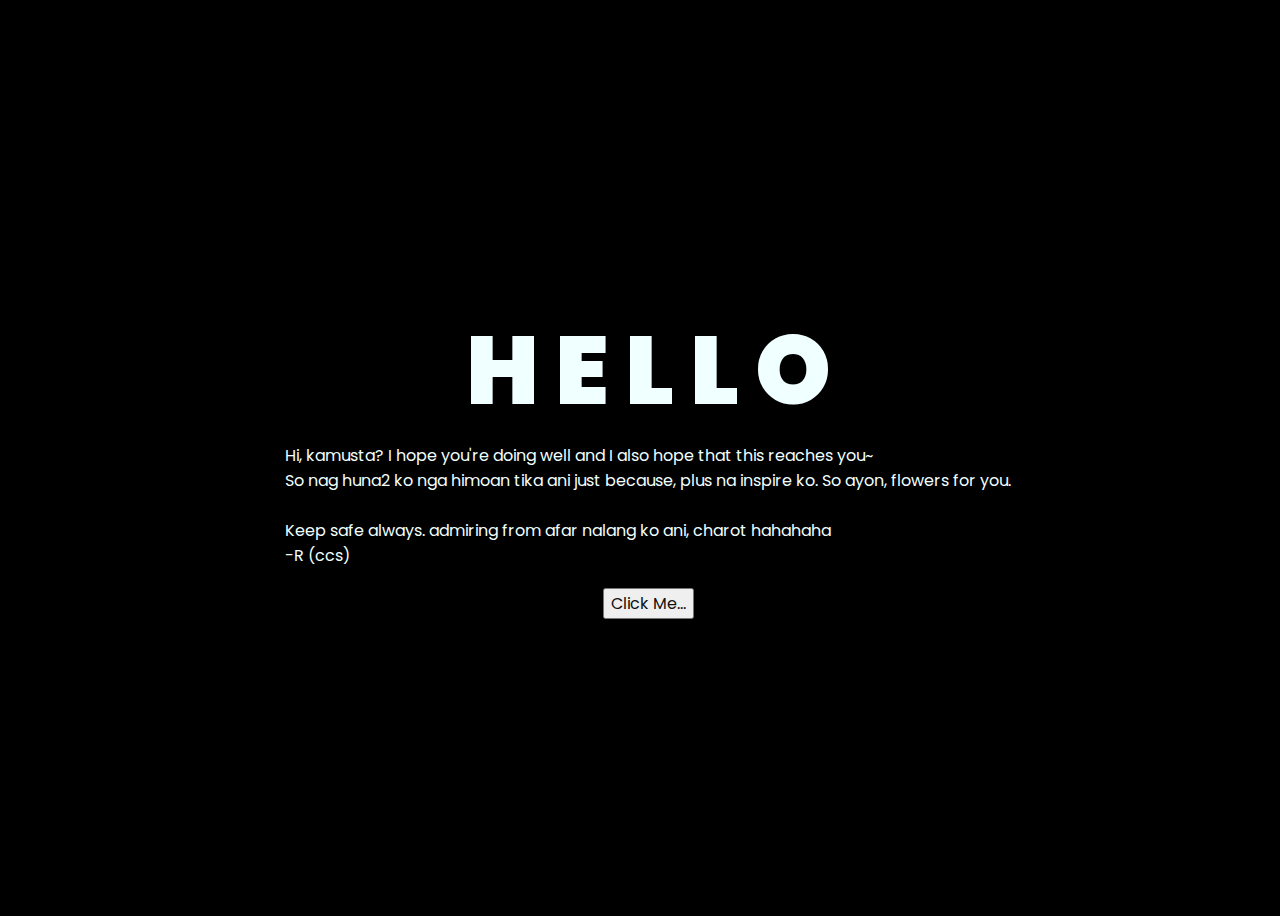
<file: index.html>
<!DOCTYPE html>
<html lang="en">
<head>
    <meta charset="UTF-8">
    <meta http-equiv="X-UA-Compatible" content="IE=edge">
    <meta name="viewport" content="width=device-width, initial-scale=1.0">
    <link rel="stylesheet" href="css/style.css">
    <link rel="icon" href="img/flowers.png" type="image/x-icon">
    <title>Kishane <3</title>
</head>
<body>
    <div class="greetings">
    <!-- silahkan menambah kata sesuai keinginan dengan <span>text...</span -->
        <span>H</span>
        <span>E</span>
        <span>L</span>
        <span>L</span>
        <span>O</span>
    </div>
    <div class="description">
        <span>Hi, kamusta? I hope you're doing well and I also hope that this reaches you~<br>
        So nag huna2 ko nga himoan tika ani just because, plus na inspire ko. So ayon, flowers for you.<br><br>
        Keep safe always. admiring from afar nalang ko ani, charot hahahaha <br>-R (ccs)</span>
    </div>
    <div class="button">
        <button>
            <a href="flower.html">Click Me...</a>
        </button>
        
    </div>
</body>
</html>
</file>
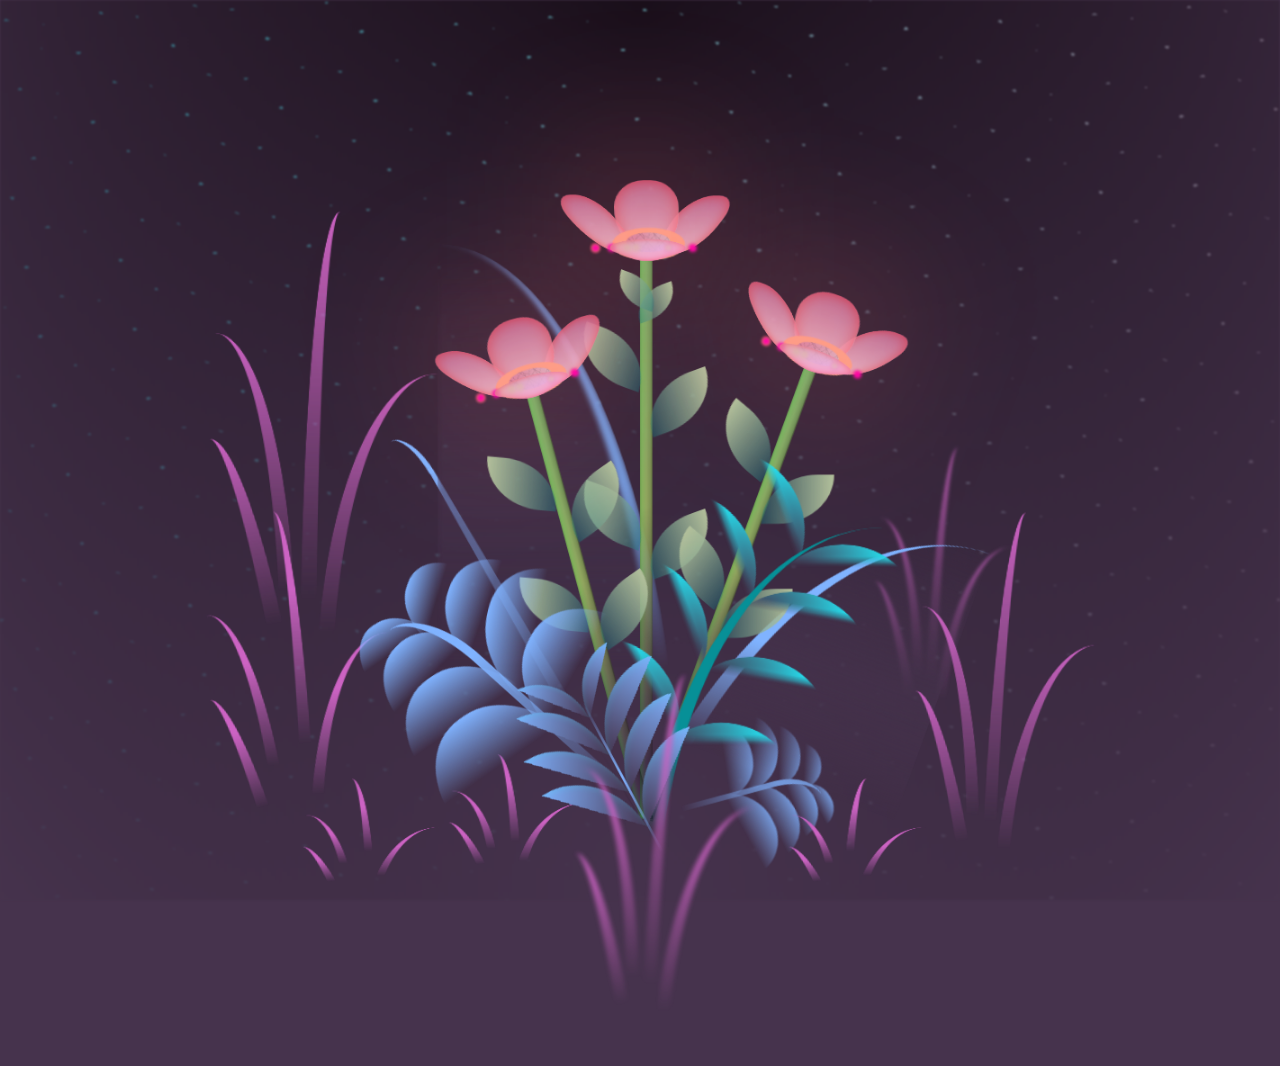
<file: flower.html>
<!DOCTYPE html>
<html lang="en">
<head>
    <meta charset="UTF-8">
    <meta http-equiv="X-UA-Compatible" content="IE=edge">
    <meta name="viewport" content="width=device-width, initial-scale=1.0">
    <link rel="stylesheet" href="css/main.css">
    <link rel="icon" href="img/flowers.png" type="image/x-icon">
    <title>Kishane<3</title>
</head>
<body class="container">
  <!-- Pembuat code: https://codepen.io/mdusmanansari/pen/BamepLe -->
    <div class="night"></div>
    <div class="flowers">
      <div class="flower flower--1">
        <div class="flower__leafs flower__leafs--1">
          <div class="flower__leaf flower__leaf--1"></div>
          <div class="flower__leaf flower__leaf--2"></div>
          <div class="flower__leaf flower__leaf--3"></div>
          <div class="flower__leaf flower__leaf--4"></div>
          <div class="flower__white-circle"></div>
  
          <div class="flower__light flower__light--1"></div>
          <div class="flower__light flower__light--2"></div>
          <div class="flower__light flower__light--3"></div>
          <div class="flower__light flower__light--4"></div>
          <div class="flower__light flower__light--5"></div>
          <div class="flower__light flower__light--6"></div>
          <div class="flower__light flower__light--7"></div>
          <div class="flower__light flower__light--8"></div>
  
        </div>
        <div class="flower__line">
          <div class="flower__line__leaf flower__line__leaf--1"></div>
          <div class="flower__line__leaf flower__line__leaf--2"></div>
          <div class="flower__line__leaf flower__line__leaf--3"></div>
          <div class="flower__line__leaf flower__line__leaf--4"></div>
          <div class="flower__line__leaf flower__line__leaf--5"></div>
          <div class="flower__line__leaf flower__line__leaf--6"></div>
        </div>
      </div>
  
      <div class="flower flower--2">
        <div class="flower__leafs flower__leafs--2">
          <div class="flower__leaf flower__leaf--1"></div>
          <div class="flower__leaf flower__leaf--2"></div>
          <div class="flower__leaf flower__leaf--3"></div>
          <div class="flower__leaf flower__leaf--4"></div>
          <div class="flower__white-circle"></div>
  
          <div class="flower__light flower__light--1"></div>
          <div class="flower__light flower__light--2"></div>
          <div class="flower__light flower__light--3"></div>
          <div class="flower__light flower__light--4"></div>
          <div class="flower__light flower__light--5"></div>
          <div class="flower__light flower__light--6"></div>
          <div class="flower__light flower__light--7"></div>
          <div class="flower__light flower__light--8"></div>
  
        </div>
        <div class="flower__line">
          <div class="flower__line__leaf flower__line__leaf--1"></div>
          <div class="flower__line__leaf flower__line__leaf--2"></div>
          <div class="flower__line__leaf flower__line__leaf--3"></div>
          <div class="flower__line__leaf flower__line__leaf--4"></div>
        </div>
      </div>
  
      <div class="flower flower--3">
        <div class="flower__leafs flower__leafs--3">
          <div class="flower__leaf flower__leaf--1"></div>
          <div class="flower__leaf flower__leaf--2"></div>
          <div class="flower__leaf flower__leaf--3"></div>
          <div class="flower__leaf flower__leaf--4"></div>
          <div class="flower__white-circle"></div>
  
          <div class="flower__light flower__light--1"></div>
          <div class="flower__light flower__light--2"></div>
          <div class="flower__light flower__light--3"></div>
          <div class="flower__light flower__light--4"></div>
          <div class="flower__light flower__light--5"></div>
          <div class="flower__light flower__light--6"></div>
          <div class="flower__light flower__light--7"></div>
          <div class="flower__light flower__light--8"></div>
  
        </div>
        <div class="flower__line">
          <div class="flower__line__leaf flower__line__leaf--1"></div>
          <div class="flower__line__leaf flower__line__leaf--2"></div>
          <div class="flower__line__leaf flower__line__leaf--3"></div>
          <div class="flower__line__leaf flower__line__leaf--4"></div>
        </div>
      </div>
  
      <div class="grow-ans" style="--d:1.2s">
        <div class="flower__g-long">
          <div class="flower__g-long__top"></div>
          <div class="flower__g-long__bottom"></div>
        </div>
      </div>
  
      <div class="growing-grass">
        <div class="flower__grass flower__grass--1">
          <div class="flower__grass--top"></div>
          <div class="flower__grass--bottom"></div>
          <div class="flower__grass__leaf flower__grass__leaf--1"></div>
          <div class="flower__grass__leaf flower__grass__leaf--2"></div>
          <div class="flower__grass__leaf flower__grass__leaf--3"></div>
          <div class="flower__grass__leaf flower__grass__leaf--4"></div>
          <div class="flower__grass__leaf flower__grass__leaf--5"></div>
          <div class="flower__grass__leaf flower__grass__leaf--6"></div>
          <div class="flower__grass__leaf flower__grass__leaf--7"></div>
          <div class="flower__grass__leaf flower__grass__leaf--8"></div>
          <div class="flower__grass__overlay"></div>
        </div>
      </div>
  
      <div class="growing-grass">
        <div class="flower__grass flower__grass--2">
          <div class="flower__grass--top"></div>
          <div class="flower__grass--bottom"></div>
          <div class="flower__grass__leaf flower__grass__leaf--1"></div>
          <div class="flower__grass__leaf flower__grass__leaf--2"></div>
          <div class="flower__grass__leaf flower__grass__leaf--3"></div>
          <div class="flower__grass__leaf flower__grass__leaf--4"></div>
          <div class="flower__grass__leaf flower__grass__leaf--5"></div>
          <div class="flower__grass__leaf flower__grass__leaf--6"></div>
          <div class="flower__grass__leaf flower__grass__leaf--7"></div>
          <div class="flower__grass__leaf flower__grass__leaf--8"></div>
          <div class="flower__grass__overlay"></div>
        </div>
      </div>
  
      <div class="grow-ans" style="--d:2.4s">
        <div class="flower__g-right flower__g-right--1">
          <div class="leaf"></div>
        </div>
      </div>
  
      <div class="grow-ans" style="--d:2.8s">
        <div class="flower__g-right flower__g-right--2">
          <div class="leaf"></div>
        </div>
      </div>
  
      <div class="grow-ans" style="--d:2.8s">
        <div class="flower__g-front">
          <div class="flower__g-front__leaf-wrapper flower__g-front__leaf-wrapper--1">
            <div class="flower__g-front__leaf"></div>
          </div>
          <div class="flower__g-front__leaf-wrapper flower__g-front__leaf-wrapper--2">
            <div class="flower__g-front__leaf"></div>
          </div>
          <div class="flower__g-front__leaf-wrapper flower__g-front__leaf-wrapper--3">
            <div class="flower__g-front__leaf"></div>
          </div>
          <div class="flower__g-front__leaf-wrapper flower__g-front__leaf-wrapper--4">
            <div class="flower__g-front__leaf"></div>
          </div>
          <div class="flower__g-front__leaf-wrapper flower__g-front__leaf-wrapper--5">
            <div class="flower__g-front__leaf"></div>
          </div>
          <div class="flower__g-front__leaf-wrapper flower__g-front__leaf-wrapper--6">
            <div class="flower__g-front__leaf"></div>
          </div>
          <div class="flower__g-front__leaf-wrapper flower__g-front__leaf-wrapper--7">
            <div class="flower__g-front__leaf"></div>
          </div>
          <div class="flower__g-front__leaf-wrapper flower__g-front__leaf-wrapper--8">
            <div class="flower__g-front__leaf"></div>
          </div>
          <div class="flower__g-front__line"></div>
        </div>
      </div>
  
      <div class="grow-ans" style="--d:3.2s">
        <div class="flower__g-fr">
          <div class="leaf"></div>
          <div class="flower__g-fr__leaf flower__g-fr__leaf--1"></div>
          <div class="flower__g-fr__leaf flower__g-fr__leaf--2"></div>
          <div class="flower__g-fr__leaf flower__g-fr__leaf--3"></div>
          <div class="flower__g-fr__leaf flower__g-fr__leaf--4"></div>
          <div class="flower__g-fr__leaf flower__g-fr__leaf--5"></div>
          <div class="flower__g-fr__leaf flower__g-fr__leaf--6"></div>
          <div class="flower__g-fr__leaf flower__g-fr__leaf--7"></div>
          <div class="flower__g-fr__leaf flower__g-fr__leaf--8"></div>
        </div>
      </div>
  
      <div class="long-g long-g--0">
        <div class="grow-ans" style="--d:3s">
          <div class="leaf leaf--0"></div>
        </div>
        <div class="grow-ans" style="--d:2.2s">
          <div class="leaf leaf--1"></div>
        </div>
        <div class="grow-ans" style="--d:3.4s">
          <div class="leaf leaf--2"></div>
        </div>
        <div class="grow-ans" style="--d:3.6s">
          <div class="leaf leaf--3"></div>
        </div>
      </div>
  
      <div class="long-g long-g--1">
        <div class="grow-ans" style="--d:3.6s">
          <div class="leaf leaf--0"></div>
        </div>
        <div class="grow-ans" style="--d:3.8s">
          <div class="leaf leaf--1"></div>
        </div>
        <div class="grow-ans" style="--d:4s">
          <div class="leaf leaf--2"></div>
        </div>
        <div class="grow-ans" style="--d:4.2s">
          <div class="leaf leaf--3"></div>
        </div>
      </div>
  
      <div class="long-g long-g--2">
        <div class="grow-ans" style="--d:4s">
          <div class="leaf leaf--0"></div>
        </div>
        <div class="grow-ans" style="--d:4.2s">
          <div class="leaf leaf--1"></div>
        </div>
        <div class="grow-ans" style="--d:4.4s">
          <div class="leaf leaf--2"></div>
        </div>
        <div class="grow-ans" style="--d:4.6s">
          <div class="leaf leaf--3"></div>
        </div>
      </div>
  
      <div class="long-g long-g--3">
        <div class="grow-ans" style="--d:4s">
          <div class="leaf leaf--0"></div>
        </div>
        <div class="grow-ans" style="--d:4.2s">
          <div class="leaf leaf--1"></div>
        </div>
        <div class="grow-ans" style="--d:3s">
          <div class="leaf leaf--2"></div>
        </div>
        <div class="grow-ans" style="--d:3.6s">
          <div class="leaf leaf--3"></div>
        </div>
      </div>
  
      <div class="long-g long-g--4">
        <div class="grow-ans" style="--d:4s">
          <div class="leaf leaf--0"></div>
        </div>
        <div class="grow-ans" style="--d:4.2s">
          <div class="leaf leaf--1"></div>
        </div>
        <div class="grow-ans" style="--d:3s">
          <div class="leaf leaf--2"></div>
        </div>
        <div class="grow-ans" style="--d:3.6s">
          <div class="leaf leaf--3"></div>
        </div>
      </div>
  
      <div class="long-g long-g--5">
        <div class="grow-ans" style="--d:4s">
          <div class="leaf leaf--0"></div>
        </div>
        <div class="grow-ans" style="--d:4.2s">
          <div class="leaf leaf--1"></div>
        </div>
        <div class="grow-ans" style="--d:3s">
          <div class="leaf leaf--2"></div>
        </div>
        <div class="grow-ans" style="--d:3.6s">
          <div class="leaf leaf--3"></div>
        </div>
      </div>
  
      <div class="long-g long-g--6">
        <div class="grow-ans" style="--d:4.2s">
          <div class="leaf leaf--0"></div>
        </div>
        <div class="grow-ans" style="--d:4.4s">
          <div class="leaf leaf--1"></div>
        </div>
        <div class="grow-ans" style="--d:4.6s">
          <div class="leaf leaf--2"></div>
        </div>
        <div class="grow-ans" style="--d:4.8s">
          <div class="leaf leaf--3"></div>
        </div>
      </div>
  
      <div class="long-g long-g--7">
        <div class="grow-ans" style="--d:3s">
          <div class="leaf leaf--0"></div>
        </div>
        <div class="grow-ans" style="--d:3.2s">
          <div class="leaf leaf--1"></div>
        </div>
        <div class="grow-ans" style="--d:3.5s">
          <div class="leaf leaf--2"></div>
        </div>
        <div class="grow-ans" style="--d:3.6s">
          <div class="leaf leaf--3"></div>
        </div>
      </div>
    </div>
    <script src="main.js"></script>
  </body>
</html>
</file>
<file: css/style.css>
@import url('https://fonts.googleapis.com/css2?family=Poppins:ital,wght@0,500;1,900&display=swap');
*{
    font-family: 'Poppins',cursive;
}
body{
    color: azure;
    width: 100%;
    height: 100vh;
    display: flex;
    flex-direction: column;
    align-items: center;
    justify-content: center;
    background-color: rgb(0, 0, 0);
}
.greetings{
    font-size: 6rem;
    font-weight: 900;
}
.greetings > span{
    animation: glow 2.5s ease-in-out infinite;
}
@keyframes glow{
    0%, 100%{
        color: #ffffff;
        text-shadow: 0 0 12px #FFC0CB, 0 0 50px #FFB6C1, 0 0 100px #F88379;
    }
    10%, 90%{
        color: #111;
        text-shadow: none;
    }
}
.greetings > span:nth-child(2){
    animation-delay: .2s ;
}
.greetings > span:nth-child(3){
    animation-delay: .4s ;
}
.greetings > span:nth-child(4){
    animation-delay: .6s;
}
.greetings > span:nth-child(5){
    animation-delay: .8s;
}

.description{
    font-size: 1rem;
    margin-bottom: 20px;
    margin-left: 90px;
    margin-right: 90px;
    text-align: left;
}

.button a{
    text-decoration: none;
    font-size: 1rem;
    color: #111;
}

@media screen and (max-width:574px){
    .greetings{
        display: block;
        font-size: 3rem;
        font-weight: 500;
        text-align: center;
    }
    .description{
        font-size: 1rem;
    }
    
    .button a{
        font-size: .5rem;
    }
}
</file>
<file: css/main.css>
*,
*::after,
*::before {
  padding: 0;
  margin: 0;
  box-sizing: border-box;
}

:root {
  --dark-color: #46334d;
}

body {
  display: flex;
  align-items: flex-end;
  justify-content: center;
  min-height: 100vh;
  background-color: var(--dark-color);
  overflow: hidden;
  perspective: 1000px;
}

.night {
  position: fixed;
  left: 50%;
  top: 0;
  transform: translateX(-50%);
  width: 100%;
  height: 100%;
  filter: blur(0.1vmin);
  background-image: 
  radial-gradient(ellipse at top, transparent 0%, var(--dark-color)), 
  radial-gradient(ellipse at bottom, var(--dark-color), rgba(36, 0, 24, 0.2)), 
  repeating-linear-gradient(220deg, rgb(0, 0, 0) 0px, rgb(0, 0, 0) 19px, transparent 19px, transparent 22px), 
  repeating-linear-gradient(189deg, rgb(0, 0, 0) 0px, rgb(0, 0, 0) 19px, transparent 19px, transparent 22px), 
  repeating-linear-gradient(148deg, rgb(0, 0, 0) 0px, rgb(0, 0, 0) 19px, transparent 19px, transparent 22px), 
  linear-gradient(90deg, rgb(0, 255, 250), rgb(240, 240, 240));
}

.flowers {
  position: relative;
  transform: scale(0.9);
}

.flower {
  position: absolute;
  bottom: 10vmin;
  transform-origin: bottom center;
  z-index: 10;
  --fl-speed: 0.8s;
}
.flower--1 {
  -webkit-animation: moving-flower-1 4s linear infinite;
          animation: moving-flower-1 4s linear infinite;
}
.flower--1 .flower__line {
  height: 70vmin;
  -webkit-animation-delay: 0.3s;
          animation-delay: 0.3s;
}
.flower--1 .flower__line__leaf--1 {
  -webkit-animation: blooming-leaf-right var(--fl-speed) 1.6s backwards;
          animation: blooming-leaf-right var(--fl-speed) 1.6s backwards;
}
.flower--1 .flower__line__leaf--2 {
  -webkit-animation: blooming-leaf-right var(--fl-speed) 1.4s backwards;
          animation: blooming-leaf-right var(--fl-speed) 1.4s backwards;
}
.flower--1 .flower__line__leaf--3 {
  -webkit-animation: blooming-leaf-left var(--fl-speed) 1.2s backwards;
          animation: blooming-leaf-left var(--fl-speed) 1.2s backwards;
}
.flower--1 .flower__line__leaf--4 {
  -webkit-animation: blooming-leaf-left var(--fl-speed) 1s backwards;
          animation: blooming-leaf-left var(--fl-speed) 1s backwards;
}
.flower--1 .flower__line__leaf--5 {
  -webkit-animation: blooming-leaf-right var(--fl-speed) 1.8s backwards;
          animation: blooming-leaf-right var(--fl-speed) 1.8s backwards;
}
.flower--1 .flower__line__leaf--6 {
  -webkit-animation: blooming-leaf-left var(--fl-speed) 2s backwards;
          animation: blooming-leaf-left var(--fl-speed) 2s backwards;
}
.flower--2 {
  left: 50%;
  transform: rotate(20deg);
  -webkit-animation: moving-flower-2 4s linear infinite;
          animation: moving-flower-2 4s linear infinite;
}
.flower--2 .flower__line {
  height: 60vmin;
  -webkit-animation-delay: 0.6s;
          animation-delay: 0.6s;
}
.flower--2 .flower__line__leaf--1 {
  -webkit-animation: blooming-leaf-right var(--fl-speed) 1.9s backwards;
          animation: blooming-leaf-right var(--fl-speed) 1.9s backwards;
}
.flower--2 .flower__line__leaf--2 {
  -webkit-animation: blooming-leaf-right var(--fl-speed) 1.7s backwards;
          animation: blooming-leaf-right var(--fl-speed) 1.7s backwards;
}
.flower--2 .flower__line__leaf--3 {
  -webkit-animation: blooming-leaf-left var(--fl-speed) 1.5s backwards;
          animation: blooming-leaf-left var(--fl-speed) 1.5s backwards;
}
.flower--2 .flower__line__leaf--4 {
  -webkit-animation: blooming-leaf-left var(--fl-speed) 1.3s backwards;
          animation: blooming-leaf-left var(--fl-speed) 1.3s backwards;
}
.flower--3 {
  left: 50%;
  transform: rotate(-15deg);
  -webkit-animation: moving-flower-3 4s linear infinite;
          animation: moving-flower-3 4s linear infinite;
}
.flower--3 .flower__line {
  -webkit-animation-delay: 0.9s;
          animation-delay: 0.9s;
}
.flower--3 .flower__line__leaf--1 {
  -webkit-animation: blooming-leaf-right var(--fl-speed) 2.5s backwards;
          animation: blooming-leaf-right var(--fl-speed) 2.5s backwards;
}
.flower--3 .flower__line__leaf--2 {
  -webkit-animation: blooming-leaf-right var(--fl-speed) 2.3s backwards;
          animation: blooming-leaf-right var(--fl-speed) 2.3s backwards;
}
.flower--3 .flower__line__leaf--3 {
  -webkit-animation: blooming-leaf-left var(--fl-speed) 2.1s backwards;
          animation: blooming-leaf-left var(--fl-speed) 2.1s backwards;
}
.flower--3 .flower__line__leaf--4 {
  -webkit-animation: blooming-leaf-left var(--fl-speed) 1.9s backwards;
          animation: blooming-leaf-left var(--fl-speed) 1.9s backwards;
}
.flower__leafs {
  position: relative;
  -webkit-animation: blooming-flower 2s backwards;
          animation: blooming-flower 2s backwards;
}
.flower__leafs--1 {
  -webkit-animation-delay: 1.1s;
          animation-delay: 1.1s;
}
.flower__leafs--2 {
  -webkit-animation-delay: 1.4s;
          animation-delay: 1.4s;
}
.flower__leafs--3 {
  -webkit-animation-delay: 1.7s;
          animation-delay: 1.7s;
}
.flower__leafs::after {
  content: "";
  position: absolute;
  left: 0;
  top: 0;
  transform: translate(-50%, -100%);
  width: 8vmin;
  height: 8vmin;
  background-color: #ff6b6b;
  filter: blur(10vmin);
}
.flower__leaf {
  position: absolute;
  bottom: 0;
  left: 50%;
  width: 8vmin;
  height: 11vmin;
  border-radius: 51% 49% 47% 53%/44% 45% 55% 69%;
  background-color: #a7ffee;
  background-image: linear-gradient(to top, #fec8d8, #ca749e);
  transform-origin: bottom center;
  opacity: 0.9;
  box-shadow: inset 0 0 2vmin rgba(255, 0, 0, 0.5);
}
.flower__leaf--1 {
  transform: translate(-10%, 1%) rotateY(40deg) rotateX(-50deg);
}
.flower__leaf--2 {
  transform: translate(-50%, -4%) rotateX(40deg);
}
.flower__leaf--3 {
  transform: translate(-90%, 0%) rotateY(45deg) rotateX(50deg);
}
.flower__leaf--4 {
  width: 8vmin;
  height: 8vmin;
  transform-origin: bottom left;
  border-radius: 4vmin 10vmin 4vmin 4vmin;
  transform: translate(0%, 18%) rotateX(70deg) rotate(-43deg);
  background-image: linear-gradient(to top, #F2AFEF, #ddb3c3);
  z-index: 1;
  opacity: 0.8;
}
.flower__white-circle {
  position: absolute;
  left: -3.5vmin;
  top: -3vmin;
  width: 9vmin;
  height: 4vmin;
  border-radius: 50%;
  background-color: #fea28a;
}
.flower__white-circle::after {
  content: "";
  position: absolute;
  left: 50%;
  top: 45%;
  transform: translate(-50%, -50%);
  width: 60%;
  height: 60%;
  border-radius: inherit;
  background-image: repeating-linear-gradient(135deg, rgba(0, 0, 0, 0.03) 0px, rgba(0, 0, 0, 0.03) 1px, transparent 1px, transparent 12px), repeating-linear-gradient(45deg, rgba(0, 0, 0, 0.03) 0px, rgba(0, 0, 0, 0.03) 1px, transparent 1px, transparent 12px), repeating-linear-gradient(67.5deg, rgba(0, 0, 0, 0.03) 0px, rgba(0, 0, 0, 0.03) 1px, transparent 1px, transparent 12px), repeating-linear-gradient(135deg, rgba(0, 0, 0, 0.03) 0px, rgba(0, 0, 0, 0.03) 1px, transparent 1px, transparent 12px), repeating-linear-gradient(45deg, rgba(0, 0, 0, 0.03) 0px, rgba(0, 0, 0, 0.03) 1px, transparent 1px, transparent 12px), repeating-linear-gradient(112.5deg, rgba(0, 0, 0, 0.03) 0px, rgba(0, 0, 0, 0.03) 1px, transparent 1px, transparent 12px), repeating-linear-gradient(112.5deg, rgba(0, 0, 0, 0.03) 0px, rgba(0, 0, 0, 0.03) 1px, transparent 1px, transparent 12px), repeating-linear-gradient(45deg, rgba(0, 0, 0, 0.03) 0px, rgba(0, 0, 0, 0.03) 1px, transparent 1px, transparent 12px), repeating-linear-gradient(22.5deg, rgba(0, 0, 0, 0.03) 0px, rgba(0, 0, 0, 0.03) 1px, transparent 1px, transparent 12px), repeating-linear-gradient(45deg, rgba(0, 0, 0, 0.03) 0px, rgba(0, 0, 0, 0.03) 1px, transparent 1px, transparent 12px), repeating-linear-gradient(22.5deg, rgba(0, 0, 0, 0.03) 0px, rgba(0, 0, 0, 0.03) 1px, transparent 1px, transparent 12px), repeating-linear-gradient(135deg, rgba(0, 0, 0, 0.03) 0px, rgba(0, 0, 0, 0.03) 1px, transparent 1px, transparent 12px), repeating-linear-gradient(157.5deg, rgba(0, 0, 0, 0.03) 0px, rgba(0, 0, 0, 0.03) 1px, transparent 1px, transparent 12px), repeating-linear-gradient(67.5deg, rgba(0, 0, 0, 0.03) 0px, rgba(0, 0, 0, 0.03) 1px, transparent 1px, transparent 12px), repeating-linear-gradient(67.5deg, rgba(0, 0, 0, 0.03) 0px, rgba(0, 0, 0, 0.03) 1px, transparent 1px, transparent 12px), linear-gradient(90deg, #db85a3, #ddb3c3);
}
.flower__line {
  height: 55vmin;
  width: 1.5vmin;
  background-image: linear-gradient(to left, rgba(0, 0, 0, 0.2), transparent, rgba(59, 243, 68, 0.2)), linear-gradient(to top, transparent 10%, #92a65f, #76b169);
  box-shadow: inset 0 0 2px rgba(0, 0, 0, 0.5);
  -webkit-animation: grow-flower-tree 4s backwards;
          animation: grow-flower-tree 4s backwards;
}
.flower__line__leaf {
  --w: 7vmin;
  --h: calc(var(--w) + 2vmin);
  position: absolute;
  top: 20%;
  left: 90%;
  width: var(--w);
  height: var(--h);
  border-top-right-radius: var(--h);
  border-bottom-left-radius: var(--h);
  background-image: linear-gradient(to top, rgba(20, 117, 122, 0.4), #b3c09b);
}
.flower__line__leaf--1 {
  transform: rotate(70deg) rotateY(30deg);
}
.flower__line__leaf--2 {
  top: 45%;
  transform: rotate(70deg) rotateY(30deg);
}
.flower__line__leaf--3, .flower__line__leaf--4, .flower__line__leaf--6 {
  border-top-right-radius: 0;
  border-bottom-left-radius: 0;
  border-top-left-radius: var(--h);
  border-bottom-right-radius: var(--h);
  left: -460%;
  top: 12%;
  transform: rotate(-70deg) rotateY(30deg);
}
.flower__line__leaf--4 {
  top: 40%;
}
.flower__line__leaf--5 {
  top: 0;
  transform-origin: left;
  transform: rotate(70deg) rotateY(30deg) scale(0.6);
}
.flower__line__leaf--6 {
  top: -2%;
  left: -450%;
  transform-origin: right;
  transform: rotate(-70deg) rotateY(30deg) scale(0.6);
}
.flower__light {
  position: absolute;
  bottom: 0vmin;
  width: 1vmin;
  height: 1vmin;
  background-color: #d2bc41;
  border-radius: 50%;
  filter: blur(0.2vmin);
  -webkit-animation: light-ans 4s linear infinite backwards;
          animation: light-ans 4s linear infinite backwards;
}
.flower__light:nth-child(odd) {
  background-color: #ff00aa;
}
.flower__light--1 {
  left: -2vmin;
  -webkit-animation-delay: 1s;
          animation-delay: 1s;
}
.flower__light--2 {
  left: 3vmin;
  -webkit-animation-delay: 0.5s;
          animation-delay: 0.5s;
}
.flower__light--3 {
  left: -6vmin;
  -webkit-animation-delay: 0.3s;
          animation-delay: 0.3s;
}
.flower__light--4 {
  left: 6vmin;
  -webkit-animation-delay: 0.9s;
          animation-delay: 0.9s;
}
.flower__light--5 {
  left: -1vmin;
  -webkit-animation-delay: 1.5s;
          animation-delay: 1.5s;
}
.flower__light--6 {
  left: -4vmin;
  -webkit-animation-delay: 3s;
          animation-delay: 3s;
}
.flower__light--7 {
  left: 3vmin;
  -webkit-animation-delay: 2s;
          animation-delay: 2s;
}
.flower__light--8 {
  left: -6vmin;
  -webkit-animation-delay: 3.5s;
          animation-delay: 3.5s;
}
.flower__grass {
  --c: #80B3FF;
  --line-w: 1.5vmin;
  position: absolute;
  bottom: 12vmin;
  left: -7vmin;
  display: flex;
  flex-direction: column;
  align-items: flex-end;
  z-index: 20;
  transform-origin: bottom center;
  transform: rotate(-48deg) rotateY(40deg);
}
.flower__grass--1 {
  -webkit-animation: moving-grass 2s linear infinite;
          animation: moving-grass 2s linear infinite;
}
.flower__grass--2 {
  left: 2vmin;
  bottom: 10vmin;
  transform: scale(0.5) rotate(75deg) rotateX(10deg) rotateY(-200deg);
  opacity: 0.8;
  z-index: 0;
  -webkit-animation: moving-grass--2 1.5s linear infinite;
          animation: moving-grass--2 1.5s linear infinite;
}
.flower__grass--top {
  width: 7vmin;
  height: 10vmin;
  border-top-right-radius: 100%;
  border-right: var(--line-w) solid var(--c);
  transform-origin: bottom center;
  transform: rotate(-2deg);
}
.flower__grass--bottom {
  margin-top: -2px;
  width: var(--line-w);
  height: 25vmin;
  background-image: linear-gradient(to top, transparent, var(--c));
}
.flower__grass__leaf {
  --size: 10vmin;
  position: absolute;
  width: calc(var(--size) * 2.1);
  height: var(--size);
  border-top-left-radius: var(--size);
  border-top-right-radius: var(--size);
  background-image: linear-gradient(to top, transparent, transparent 30%, var(--c));
  z-index: 100;
}
.flower__grass__leaf--1 {
  top: -6%;
  left: 30%;
  --size: 6vmin;
  transform: rotate(-20deg);
  -webkit-animation: growing-grass-ans--1 2s 2.6s backwards;
          animation: growing-grass-ans--1 2s 2.6s backwards;
}
@-webkit-keyframes growing-grass-ans--1 {
  0% {
    transform-origin: bottom left;
    transform: rotate(-20deg) scale(0);
  }
}
@keyframes growing-grass-ans--1 {
  0% {
    transform-origin: bottom left;
    transform: rotate(-20deg) scale(0);
  }
}
.flower__grass__leaf--2 {
  top: -5%;
  left: -110%;
  --size: 6vmin;
  transform: rotate(10deg);
  -webkit-animation: growing-grass-ans--2 2s 2.4s linear backwards;
          animation: growing-grass-ans--2 2s 2.4s linear backwards;
}
@-webkit-keyframes growing-grass-ans--2 {
  0% {
    transform-origin: bottom right;
    transform: rotate(10deg) scale(0);
  }
}
@keyframes growing-grass-ans--2 {
  0% {
    transform-origin: bottom right;
    transform: rotate(10deg) scale(0);
  }
}
.flower__grass__leaf--3 {
  top: 5%;
  left: 60%;
  --size: 8vmin;
  transform: rotate(-18deg) rotateX(-20deg);
  -webkit-animation: growing-grass-ans--3 2s 2.2s linear backwards;
          animation: growing-grass-ans--3 2s 2.2s linear backwards;
}
@-webkit-keyframes growing-grass-ans--3 {
  0% {
    transform-origin: bottom left;
    transform: rotate(-18deg) rotateX(-20deg) scale(0);
  }
}
@keyframes growing-grass-ans--3 {
  0% {
    transform-origin: bottom left;
    transform: rotate(-18deg) rotateX(-20deg) scale(0);
  }
}
.flower__grass__leaf--4 {
  top: 6%;
  left: -135%;
  --size: 8vmin;
  transform: rotate(2deg);
  -webkit-animation: growing-grass-ans--4 2s 2s linear backwards;
          animation: growing-grass-ans--4 2s 2s linear backwards;
}
@-webkit-keyframes growing-grass-ans--4 {
  0% {
    transform-origin: bottom right;
    transform: rotate(2deg) scale(0);
  }
}
@keyframes growing-grass-ans--4 {
  0% {
    transform-origin: bottom right;
    transform: rotate(2deg) scale(0);
  }
}
.flower__grass__leaf--5 {
  top: 20%;
  left: 60%;
  --size: 10vmin;
  transform: rotate(-24deg) rotateX(-20deg);
  -webkit-animation: growing-grass-ans--5 2s 1.8s linear backwards;
          animation: growing-grass-ans--5 2s 1.8s linear backwards;
}
@-webkit-keyframes growing-grass-ans--5 {
  0% {
    transform-origin: bottom left;
    transform: rotate(-24deg) rotateX(-20deg) scale(0);
  }
}
@keyframes growing-grass-ans--5 {
  0% {
    transform-origin: bottom left;
    transform: rotate(-24deg) rotateX(-20deg) scale(0);
  }
}
.flower__grass__leaf--6 {
  top: 22%;
  left: -180%;
  --size: 10vmin;
  transform: rotate(10deg);
  -webkit-animation: growing-grass-ans--6 2s 1.6s linear backwards;
          animation: growing-grass-ans--6 2s 1.6s linear backwards;
}
@-webkit-keyframes growing-grass-ans--6 {
  0% {
    transform-origin: bottom right;
    transform: rotate(10deg) scale(0);
  }
}
@keyframes growing-grass-ans--6 {
  0% {
    transform-origin: bottom right;
    transform: rotate(10deg) scale(0);
  }
}
.flower__grass__leaf--7 {
  top: 39%;
  left: 70%;
  --size: 10vmin;
  transform: rotate(-10deg);
  -webkit-animation: growing-grass-ans--7 2s 1.4s linear backwards;
          animation: growing-grass-ans--7 2s 1.4s linear backwards;
}
@-webkit-keyframes growing-grass-ans--7 {
  0% {
    transform-origin: bottom left;
    transform: rotate(-10deg) scale(0);
  }
}
@keyframes growing-grass-ans--7 {
  0% {
    transform-origin: bottom left;
    transform: rotate(-10deg) scale(0);
  }
}
.flower__grass__leaf--8 {
  top: 40%;
  left: -215%;
  --size: 11vmin;
  transform: rotate(10deg);
  -webkit-animation: growing-grass-ans--8 2s 1.2s linear backwards;
          animation: growing-grass-ans--8 2s 1.2s linear backwards;
}
@-webkit-keyframes growing-grass-ans--8 {
  0% {
    transform-origin: bottom right;
    transform: rotate(10deg) scale(0);
  }
}
@keyframes growing-grass-ans--8 {
  0% {
    transform-origin: bottom right;
    transform: rotate(10deg) scale(0);
  }
}
.flower__grass__overlay {
  position: absolute;
  top: -10%;
  right: 0%;
  width: 100%;
  height: 100%;
  background-color: rgba(0, 0, 0, 0);
  filter: blur(1.5vmin);
  z-index: 100;
}
.flower__g-long {
  --w: 2vmin;
  --h: 6vmin;
  --c: #80B3FF;
  position: absolute;
  bottom: 10vmin;
  left: -3vmin;
  transform-origin: bottom center;
  transform: rotate(-30deg) rotateY(-20deg);
  display: flex;
  flex-direction: column;
  align-items: flex-end;
  -webkit-animation: flower-g-long-ans 3s linear infinite;
          animation: flower-g-long-ans 3s linear infinite;
}
@-webkit-keyframes flower-g-long-ans {
  0%, 100% {
    transform: rotate(-30deg) rotateY(-20deg);
  }
  50% {
    transform: rotate(-32deg) rotateY(-20deg);
  }
}
@keyframes flower-g-long-ans {
  0%, 100% {
    transform: rotate(-30deg) rotateY(-20deg);
  }
  50% {
    transform: rotate(-32deg) rotateY(-20deg);
  }
}
.flower__g-long__top {
  top: calc(var(--h) * -1);
  width: calc(var(--w) + 1vmin);
  height: var(--h);
  border-top-right-radius: 100%;
  border-right: 0.7vmin solid var(--c);
  transform: translate(-0.7vmin, 1vmin);
}
.flower__g-long__bottom {
  width: var(--w);
  height: 50vmin;
  transform-origin: bottom center;
  background-image: linear-gradient(to top, transparent 30%, var(--c));
  box-shadow: inset 0 0 2px rgba(0, 0, 0, 0.5);
  -webkit-clip-path: polygon(35% 0, 65% 1%, 100% 100%, 0% 100%);
          clip-path: polygon(35% 0, 65% 1%, 100% 100%, 0% 100%);
}
.flower__g-right {
  position: absolute;
  bottom: 6vmin;
  left: -2vmin;
  transform-origin: bottom left;
  transform: rotate(20deg);
}
.flower__g-right .leaf {
  width: 30vmin;
  height: 50vmin;
  border-top-left-radius: 100%;
  border-left: 2vmin solid #80B3FF;
  background-image: linear-gradient(to bottom, transparent, var(--dark-color) 60%);
  -webkit-mask-image: linear-gradient(to top, transparent 30%, #80B3FF 60%);
}
.flower__g-right--1 {
  -webkit-animation: flower-g-right-ans 2.5s linear infinite;
          animation: flower-g-right-ans 2.5s linear infinite;
}
.flower__g-right--2 {
  left: 5vmin;
  transform: rotateY(-180deg);
  -webkit-animation: flower-g-right-ans--2 3s linear infinite;
          animation: flower-g-right-ans--2 3s linear infinite;
}
.flower__g-right--2 .leaf {
  height: 75vmin;
  filter: blur(0.3vmin);
  opacity: 0.8;
}
@-webkit-keyframes flower-g-right-ans {
  0%, 100% {
    transform: rotate(20deg);
  }
  50% {
    transform: rotate(24deg) rotateX(-20deg);
  }
}
@keyframes flower-g-right-ans {
  0%, 100% {
    transform: rotate(20deg);
  }
  50% {
    transform: rotate(24deg) rotateX(-20deg);
  }
}
@-webkit-keyframes flower-g-right-ans--2 {
  0%, 100% {
    transform: rotateY(-180deg) rotate(0deg) rotateX(-20deg);
  }
  50% {
    transform: rotateY(-180deg) rotate(6deg) rotateX(-20deg);
  }
}
@keyframes flower-g-right-ans--2 {
  0%, 100% {
    transform: rotateY(-180deg) rotate(0deg) rotateX(-20deg);
  }
  50% {
    transform: rotateY(-180deg) rotate(6deg) rotateX(-20deg);
  }
}
.flower__g-front {
  position: absolute;
  bottom: 6vmin;
  left: 2.5vmin;
  z-index: 100;
  transform-origin: bottom center;
  transform: rotate(-28deg) rotateY(30deg) scale(1.04);
  -webkit-animation: flower__g-front-ans 2s linear infinite;
          animation: flower__g-front-ans 2s linear infinite;
}
@-webkit-keyframes flower__g-front-ans {
  0%, 100% {
    transform: rotate(-28deg) rotateY(30deg) scale(1.04);
  }
  50% {
    transform: rotate(-35deg) rotateY(40deg) scale(1.04);
  }
}
@keyframes flower__g-front-ans {
  0%, 100% {
    transform: rotate(-28deg) rotateY(30deg) scale(1.04);
  }
  50% {
    transform: rotate(-35deg) rotateY(40deg) scale(1.04);
  }
}
.flower__g-front__line {
  width: 0.3vmin;
  height: 20vmin;
  background-image: linear-gradient(to top, transparent, #80B3FF, transparent 100%);
  position: relative;
}
.flower__g-front__leaf-wrapper {
  position: absolute;
  top: 0;
  left: 0;
  transform-origin: bottom left;
  transform: rotate(10deg);
}
.flower__g-front__leaf-wrapper:nth-child(even) {
  left: 0vmin;
  transform: rotateY(-180deg) rotate(5deg);
  -webkit-animation: flower__g-front__leaf-left-ans 1s ease-in backwards;
          animation: flower__g-front__leaf-left-ans 1s ease-in backwards;
}
.flower__g-front__leaf-wrapper:nth-child(odd) {
  -webkit-animation: flower__g-front__leaf-ans 1s ease-in backwards;
          animation: flower__g-front__leaf-ans 1s ease-in backwards;
}
.flower__g-front__leaf-wrapper--1 {
  top: -8vmin;
  transform: scale(0.7);
  -webkit-animation: flower__g-front__leaf-ans 1s 5.5s ease-in backwards !important;
          animation: flower__g-front__leaf-ans 1s 5.5s ease-in backwards !important;
}
.flower__g-front__leaf-wrapper--2 {
  top: -8vmin;
  transform: rotateY(-180deg) scale(0.7) !important;
  -webkit-animation: flower__g-front__leaf-left-ans-2 1s 4.6s ease-in backwards !important;
          animation: flower__g-front__leaf-left-ans-2 1s 4.6s ease-in backwards !important;
}
.flower__g-front__leaf-wrapper--3 {
  top: -3vmin;
  -webkit-animation: flower__g-front__leaf-ans 1s 4.6s ease-in backwards;
          animation: flower__g-front__leaf-ans 1s 4.6s ease-in backwards;
}
.flower__g-front__leaf-wrapper--4 {
  top: -3vmin;
  transform: rotateY(-180deg) scale(0.9) !important;
  -webkit-animation: flower__g-front__leaf-left-ans-2 1s 4.6s ease-in backwards !important;
          animation: flower__g-front__leaf-left-ans-2 1s 4.6s ease-in backwards !important;
}
@-webkit-keyframes flower__g-front__leaf-left-ans-2 {
  0% {
    transform: rotateY(-180deg) scale(0);
  }
}
@keyframes flower__g-front__leaf-left-ans-2 {
  0% {
    transform: rotateY(-180deg) scale(0);
  }
}
.flower__g-front__leaf-wrapper--5, .flower__g-front__leaf-wrapper--6 {
  top: 2vmin;
}
.flower__g-front__leaf-wrapper--7, .flower__g-front__leaf-wrapper--8 {
  top: 6.5vmin;
}
.flower__g-front__leaf-wrapper--2 {
  -webkit-animation-delay: 5.2s !important;
          animation-delay: 5.2s !important;
}
.flower__g-front__leaf-wrapper--3 {
  -webkit-animation-delay: 4.9s !important;
          animation-delay: 4.9s !important;
}
.flower__g-front__leaf-wrapper--5 {
  -webkit-animation-delay: 4.3s !important;
          animation-delay: 4.3s !important;
}
.flower__g-front__leaf-wrapper--6 {
  -webkit-animation-delay: 4.1s !important;
          animation-delay: 4.1s !important;
}
.flower__g-front__leaf-wrapper--7 {
  -webkit-animation-delay: 3.8s !important;
          animation-delay: 3.8s !important;
}
.flower__g-front__leaf-wrapper--8 {
  -webkit-animation-delay: 3.5s !important;
          animation-delay: 3.5s !important;
}
@-webkit-keyframes flower__g-front__leaf-ans {
  0% {
    transform: rotate(10deg) scale(0);
  }
}
@keyframes flower__g-front__leaf-ans {
  0% {
    transform: rotate(10deg) scale(0);
  }
}
@-webkit-keyframes flower__g-front__leaf-left-ans {
  0% {
    transform: rotateY(-180deg) rotate(5deg) scale(0);
  }
}
@keyframes flower__g-front__leaf-left-ans {
  0% {
    transform: rotateY(-180deg) rotate(5deg) scale(0);
  }
}
.flower__g-front__leaf {
  width: 10vmin;
  height: 10vmin;
  border-radius: 100% 0% 0% 100%/100% 100% 0% 0%;
  box-shadow: inset 0 2px 1vmin hsla(184deg, 97%, 58%, 0.2);
  background-image: linear-gradient(to bottom left, transparent, var(--dark-color)), linear-gradient(to bottom right, #80B3FF 50%, transparent 50%, transparent);
  -webkit-mask-image: linear-gradient(to bottom right, #159faa 50%, transparent 50%, transparent);
  mask-image: linear-gradient(to bottom right, #159faa 50%, transparent 50%, transparent);
}
.flower__g-fr {
  position: absolute;
  bottom: -4vmin;
  left: vmin;
  transform-origin: bottom left;
  z-index: 10;
  -webkit-animation: flower__g-fr-ans 2s linear infinite;
          animation: flower__g-fr-ans 2s linear infinite;
}
@-webkit-keyframes flower__g-fr-ans {
  0%, 100% {
    transform: rotate(2deg);
  }
  50% {
    transform: rotate(4deg);
  }
}
@keyframes flower__g-fr-ans {
  0%, 100% {
    transform: rotate(2deg);
  }
  50% {
    transform: rotate(4deg);
  }
}
.flower__g-fr .leaf {
  width: 30vmin;
  height: 50vmin;
  border-top-left-radius: 100%;
  border-left: 2vmin solid #079097;
  -webkit-mask-image: linear-gradient(to top, transparent 25%, #80B3FF 50%);
  position: relative;
  z-index: 1;
}
.flower__g-fr__leaf {
  position: absolute;
  top: 0;
  left: 0;
  width: 10vmin;
  height: 10vmin;
  border-radius: 100% 0% 0% 100%/100% 100% 0% 0%;
  box-shadow: inset 0 2px 1vmin hsla(184deg, 97%, 58%, 0.2);
  background-image: linear-gradient(to bottom left, transparent, var(--dark-color) 98%), linear-gradient(to bottom right, #23f0ff 45%, transparent 50%, transparent);
  -webkit-mask-image: linear-gradient(135deg, #159faa 40%, transparent 50%, transparent);
}
.flower__g-fr__leaf--1 {
  left: 20vmin;
  transform: rotate(45deg);
  -webkit-animation: flower__g-fr-leaft-ans-1 0.5s 5.2s linear backwards;
          animation: flower__g-fr-leaft-ans-1 0.5s 5.2s linear backwards;
}
@-webkit-keyframes flower__g-fr-leaft-ans-1 {
  0% {
    transform-origin: left;
    transform: rotate(45deg) scale(0);
  }
}
@keyframes flower__g-fr-leaft-ans-1 {
  0% {
    transform-origin: left;
    transform: rotate(45deg) scale(0);
  }
}
.flower__g-fr__leaf--2 {
  left: 12vmin;
  top: -7vmin;
  transform: rotate(25deg) rotateY(-180deg);
  -webkit-animation: flower__g-fr-leaft-ans-6 0.5s 5s linear backwards;
          animation: flower__g-fr-leaft-ans-6 0.5s 5s linear backwards;
}
.flower__g-fr__leaf--3 {
  left: 15vmin;
  top: 6vmin;
  transform: rotate(55deg);
  -webkit-animation: flower__g-fr-leaft-ans-5 0.5s 4.8s linear backwards;
          animation: flower__g-fr-leaft-ans-5 0.5s 4.8s linear backwards;
}
.flower__g-fr__leaf--4 {
  left: 6vmin;
  top: -2vmin;
  transform: rotate(25deg) rotateY(-180deg);
  -webkit-animation: flower__g-fr-leaft-ans-6 0.5s 4.6s linear backwards;
          animation: flower__g-fr-leaft-ans-6 0.5s 4.6s linear backwards;
}
.flower__g-fr__leaf--5 {
  left: 10vmin;
  top: 14vmin;
  transform: rotate(55deg);
  -webkit-animation: flower__g-fr-leaft-ans-5 0.5s 4.4s linear backwards;
          animation: flower__g-fr-leaft-ans-5 0.5s 4.4s linear backwards;
}
@-webkit-keyframes flower__g-fr-leaft-ans-5 {
  0% {
    transform-origin: left;
    transform: rotate(55deg) scale(0);
  }
}
@keyframes flower__g-fr-leaft-ans-5 {
  0% {
    transform-origin: left;
    transform: rotate(55deg) scale(0);
  }
}
.flower__g-fr__leaf--6 {
  left: 0vmin;
  top: 6vmin;
  transform: rotate(25deg) rotateY(-180deg);
  -webkit-animation: flower__g-fr-leaft-ans-6 0.5s 4.2s linear backwards;
          animation: flower__g-fr-leaft-ans-6 0.5s 4.2s linear backwards;
}
@-webkit-keyframes flower__g-fr-leaft-ans-6 {
  0% {
    transform-origin: right;
    transform: rotate(25deg) rotateY(-180deg) scale(0);
  }
}
@keyframes flower__g-fr-leaft-ans-6 {
  0% {
    transform-origin: right;
    transform: rotate(25deg) rotateY(-180deg) scale(0);
  }
}
.flower__g-fr__leaf--7 {
  left: 5vmin;
  top: 22vmin;
  transform: rotate(45deg);
  -webkit-animation: flower__g-fr-leaft-ans-7 0.5s 4s linear backwards;
          animation: flower__g-fr-leaft-ans-7 0.5s 4s linear backwards;
}
@-webkit-keyframes flower__g-fr-leaft-ans-7 {
  0% {
    transform-origin: left;
    transform: rotate(45deg) scale(0);
  }
}
@keyframes flower__g-fr-leaft-ans-7 {
  0% {
    transform-origin: left;
    transform: rotate(45deg) scale(0);
  }
}
.flower__g-fr__leaf--8 {
  left: -4vmin;
  top: 15vmin;
  transform: rotate(15deg) rotateY(-180deg);
  -webkit-animation: flower__g-fr-leaft-ans-8 0.5s 3.8s linear backwards;
          animation: flower__g-fr-leaft-ans-8 0.5s 3.8s linear backwards;
}
@-webkit-keyframes flower__g-fr-leaft-ans-8 {
  0% {
    transform-origin: right;
    transform: rotate(15deg) rotateY(-180deg) scale(0);
  }
}
@keyframes flower__g-fr-leaft-ans-8 {
  0% {
    transform-origin: right;
    transform: rotate(15deg) rotateY(-180deg) scale(0);
  }
}

.long-g {
  position: absolute;
  bottom: 25vmin;
  left: -42vmin;
  transform-origin: bottom left;
}
.long-g--1 {
  bottom: 0vmin;
  transform: scale(0.8) rotate(-5deg);
}
.long-g--1 .leaf {
  -webkit-mask-image: linear-gradient(to top, transparent 40%, #079097 80%) !important;
}
.long-g--1 .leaf--1 {
  --w: 5vmin;
  --h: 60vmin;
  left: -2vmin;
  transform: rotate(3deg) rotateY(-180deg);
}
.long-g--2, .long-g--3 {
  bottom: -3vmin;
  left: -35vmin;
  transform-origin: center;
  transform: scale(0.6) rotateX(60deg);
}
.long-g--2 .leaf, .long-g--3 .leaf {
  -webkit-mask-image: linear-gradient(to top, transparent 50%, #079097 80%) !important;
}
.long-g--2 .leaf--1, .long-g--3 .leaf--1 {
  left: -1vmin;
  transform: rotateY(-180deg);
}
.long-g--3 {
  left: -17vmin;
  bottom: 0vmin;
}
.long-g--3 .leaf {
  -webkit-mask-image: linear-gradient(to top, transparent 40%, #079097 80%) !important;
}
.long-g--4 {
  left: 25vmin;
  bottom: -3vmin;
  transform-origin: center;
  transform: scale(0.6) rotateX(60deg);
}
.long-g--4 .leaf {
  -webkit-mask-image: linear-gradient(to top, transparent 50%, #079097 80%) !important;
}
.long-g--5 {
  left: 42vmin;
  bottom: 0vmin;
  transform: scale(0.8) rotate(2deg);
}
.long-g--6 {
  left: 0vmin;
  bottom: -20vmin;
  z-index: 100;
  filter: blur(0.3vmin);
  transform: scale(0.8) rotate(2deg);
}
.long-g--7 {
  left: 35vmin;
  bottom: 20vmin;
  z-index: -1;
  filter: blur(0.3vmin);
  transform: scale(0.6) rotate(2deg);
  opacity: 0.7;
}
.long-g .leaf {
  --w: 15vmin;
  --h: 40vmin;
  --c: #cc63c3;
  position: absolute;
  bottom: 0;
  width: var(--w);
  height: var(--h);
  border-top-left-radius: 100%;
  border-left: 2vmin solid var(--c);
  -webkit-mask-image: linear-gradient(to top, transparent 20%, var(--dark-color));
  transform-origin: bottom center;
}
.long-g .leaf--0 {
  left: 2vmin;
  -webkit-animation: leaf-ans-1 4s linear infinite;
          animation: leaf-ans-1 4s linear infinite;
}
.long-g .leaf--1 {
  --w: 5vmin;
  --h: 60vmin;
  -webkit-animation: leaf-ans-1 4s linear infinite;
          animation: leaf-ans-1 4s linear infinite;
}
.long-g .leaf--2 {
  --w: 10vmin;
  --h: 40vmin;
  left: -0.5vmin;
  bottom: 5vmin;
  transform-origin: bottom left;
  transform: rotateY(-180deg);
  -webkit-animation: leaf-ans-2 3s linear infinite;
          animation: leaf-ans-2 3s linear infinite;
}
.long-g .leaf--3 {
  --w: 5vmin;
  --h: 30vmin;
  left: -1vmin;
  bottom: 3.2vmin;
  transform-origin: bottom left;
  transform: rotate(-10deg) rotateY(-180deg);
  -webkit-animation: leaf-ans-3 3s linear infinite;
          animation: leaf-ans-3 3s linear infinite;
}

@-webkit-keyframes leaf-ans-1 {
  0%, 100% {
    transform: rotate(-5deg) scale(1);
  }
  50% {
    transform: rotate(5deg) scale(1.1);
  }
}

@keyframes leaf-ans-1 {
  0%, 100% {
    transform: rotate(-5deg) scale(1);
  }
  50% {
    transform: rotate(5deg) scale(1.1);
  }
}
@-webkit-keyframes leaf-ans-2 {
  0%, 100% {
    transform: rotateY(-180deg) rotate(5deg);
  }
  50% {
    transform: rotateY(-180deg) rotate(0deg) scale(1.1);
  }
}
@keyframes leaf-ans-2 {
  0%, 100% {
    transform: rotateY(-180deg) rotate(5deg);
  }
  50% {
    transform: rotateY(-180deg) rotate(0deg) scale(1.1);
  }
}
@-webkit-keyframes leaf-ans-3 {
  0%, 100% {
    transform: rotate(-10deg) rotateY(-180deg);
  }
  50% {
    transform: rotate(-20deg) rotateY(-180deg);
  }
}
@keyframes leaf-ans-3 {
  0%, 100% {
    transform: rotate(-10deg) rotateY(-180deg);
  }
  50% {
    transform: rotate(-20deg) rotateY(-180deg);
  }
}
.grow-ans {
  -webkit-animation: grow-ans 2s var(--d) backwards;
          animation: grow-ans 2s var(--d) backwards;
}

@-webkit-keyframes grow-ans {
  0% {
    transform: scale(0);
    opacity: 0;
  }
}

@keyframes grow-ans {
  0% {
    transform: scale(0);
    opacity: 0;
  }
}
@-webkit-keyframes light-ans {
  0% {
    opacity: 0;
    transform: translateY(0vmin);
  }
  25% {
    opacity: 1;
    transform: translateY(-5vmin) translateX(-2vmin);
  }
  50% {
    opacity: 1;
    transform: translateY(-15vmin) translateX(2vmin);
    filter: blur(0.2vmin);
  }
  75% {
    transform: translateY(-20vmin) translateX(-2vmin);
    filter: blur(0.2vmin);
  }
  100% {
    transform: translateY(-30vmin);
    opacity: 0;
    filter: blur(1vmin);
  }
}
@keyframes light-ans {
  0% {
    opacity: 0;
    transform: translateY(0vmin);
  }
  25% {
    opacity: 1;
    transform: translateY(-5vmin) translateX(-2vmin);
  }
  50% {
    opacity: 1;
    transform: translateY(-15vmin) translateX(2vmin);
    filter: blur(0.2vmin);
  }
  75% {
    transform: translateY(-20vmin) translateX(-2vmin);
    filter: blur(0.2vmin);
  }
  100% {
    transform: translateY(-30vmin);
    opacity: 0;
    filter: blur(1vmin);
  }
}
@-webkit-keyframes moving-flower-1 {
  0%, 100% {
    transform: rotate(2deg);
  }
  50% {
    transform: rotate(-2deg);
  }
}
@keyframes moving-flower-1 {
  0%, 100% {
    transform: rotate(2deg);
  }
  50% {
    transform: rotate(-2deg);
  }
}
@-webkit-keyframes moving-flower-2 {
  0%, 100% {
    transform: rotate(18deg);
  }
  50% {
    transform: rotate(14deg);
  }
}
@keyframes moving-flower-2 {
  0%, 100% {
    transform: rotate(18deg);
  }
  50% {
    transform: rotate(14deg);
  }
}
@-webkit-keyframes moving-flower-3 {
  0%, 100% {
    transform: rotate(-18deg);
  }
  50% {
    transform: rotate(-20deg) rotateY(-10deg);
  }
}
@keyframes moving-flower-3 {
  0%, 100% {
    transform: rotate(-18deg);
  }
  50% {
    transform: rotate(-20deg) rotateY(-10deg);
  }
}
@-webkit-keyframes blooming-leaf-right {
  0% {
    transform-origin: left;
    transform: rotate(70deg) rotateY(30deg) scale(0);
  }
}
@keyframes blooming-leaf-right {
  0% {
    transform-origin: left;
    transform: rotate(70deg) rotateY(30deg) scale(0);
  }
}
@-webkit-keyframes blooming-leaf-left {
  0% {
    transform-origin: right;
    transform: rotate(-70deg) rotateY(30deg) scale(0);
  }
}
@keyframes blooming-leaf-left {
  0% {
    transform-origin: right;
    transform: rotate(-70deg) rotateY(30deg) scale(0);
  }
}
@-webkit-keyframes grow-flower-tree {
  0% {
    height: 0;
    border-radius: 1vmin;
  }
}
@keyframes grow-flower-tree {
  0% {
    height: 0;
    border-radius: 1vmin;
  }
}
@-webkit-keyframes blooming-flower {
  0% {
    transform: scale(0);
  }
}
@keyframes blooming-flower {
  0% {
    transform: scale(0);
  }
}
@-webkit-keyframes moving-grass {
  0%, 100% {
    transform: rotate(-48deg) rotateY(40deg);
  }
  50% {
    transform: rotate(-50deg) rotateY(40deg);
  }
}
@keyframes moving-grass {
  0%, 100% {
    transform: rotate(-48deg) rotateY(40deg);
  }
  50% {
    transform: rotate(-50deg) rotateY(40deg);
  }
}
@-webkit-keyframes moving-grass--2 {
  0%, 100% {
    transform: scale(0.5) rotate(75deg) rotateX(10deg) rotateY(-200deg);
  }
  50% {
    transform: scale(0.5) rotate(79deg) rotateX(10deg) rotateY(-200deg);
  }
}
@keyframes moving-grass--2 {
  0%, 100% {
    transform: scale(0.5) rotate(75deg) rotateX(10deg) rotateY(-200deg);
  }
  50% {
    transform: scale(0.5) rotate(79deg) rotateX(10deg) rotateY(-200deg);
  }
}
.growing-grass {
  -webkit-animation: growing-grass-ans 1s 2s backwards;
          animation: growing-grass-ans 1s 2s backwards;
}

@-webkit-keyframes growing-grass-ans {
  0% {
    transform: scale(0);
  }
}

@keyframes growing-grass-ans {
  0% {
    transform: scale(0);
  }
}
.container * {
  -webkit-animation-play-state: paused !important;
          animation-play-state: paused !important;
}/*# sourceMappingURL=main.css.map */
</file>
